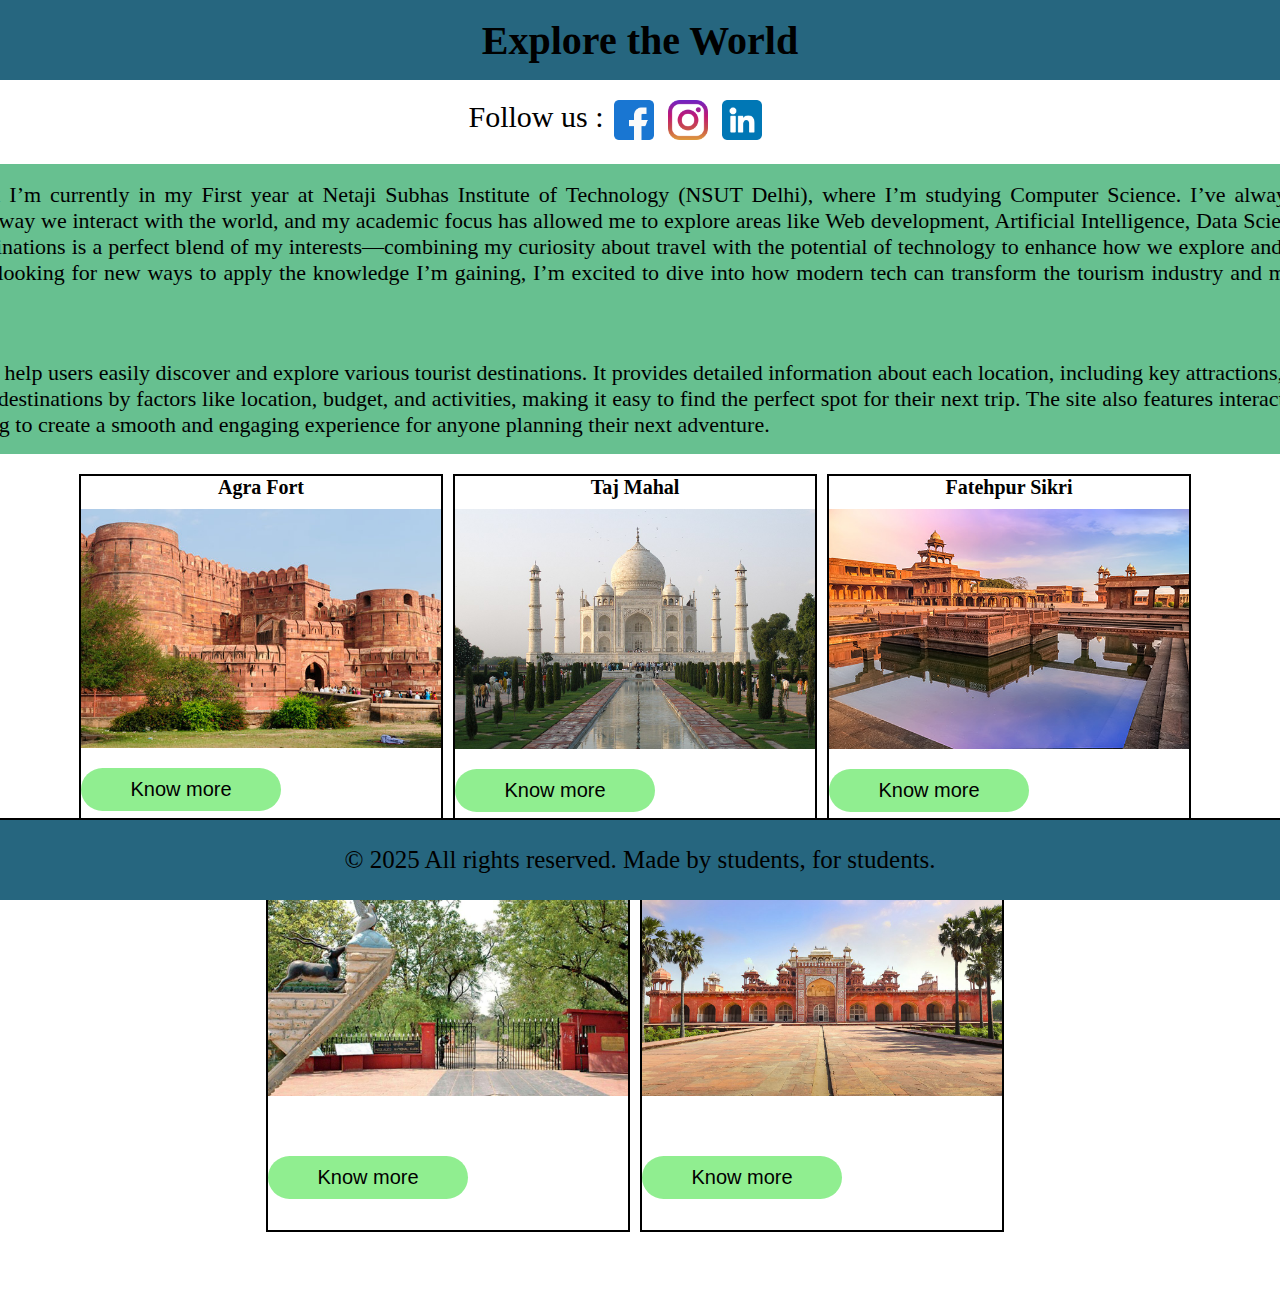
<file: index.html>
<!DOCTYPE html>
<html lang="en">
<head>
    <meta charset="UTF-8">
    <meta name="viewport" content="width=device-width, initial-scale=1.0">
    <title> Tourist Guide </title>
    <link rel="stylesheet" href="style.css">
</head>
<body>

    <header>
        <h2> Explore the World</h2> <!-- this is heading -->
    </header>

    <div id="container">
        <p> Follow us : </p> <!-- This is contact us page-->
        <div id="contact us">
            <a href="#"><img src="facebook.png" style="width: 40px; padding-right: 10px; padding-left: 10px;"></a>
            <a href="https://www.instagram.com/agrimgoyal5/"><img src="instagram.png" style="width: 40px; padding-right: 10px;"></a>                
            <a href="#"><img src="linkedin.png" style="width: 40px; padding-right: 50px;"></a>
        </div>
    </div>

    <!--Now introduction div-->

    <div id="intro">
        <p class="para"> Hi, I’m Agrim Goyal, and I’m currently in my First year at Netaji Subhas Institute of Technology (NSUT Delhi), where I’m studying Computer Science. I’ve always been fascinated by how technology can change the way we interact with the world, and my academic focus has allowed me to explore areas like Web development, Artificial Intelligence, Data Science, Machine Learning etc. This project on tourist destinations is a perfect blend of my interests—combining my curiosity about travel with the potential of technology to enhance how we explore and experience new places. As someone who's constantly looking for new ways to apply the knowledge I’m gaining, I’m excited to dive into how modern tech can transform the tourism industry and make it more accessible and engaging for everyone.</p>

        <p class="para" style="padding-top: 30px;"> My webpage is designed to help users easily discover and explore various tourist destinations. It provides detailed information about each location, including key attractions, local culture, and practical travel tips. Users can filter destinations by factors like location, budget, and activities, making it easy to find the perfect spot for their next trip. The site also features interactive maps, traveler reviews, and booking options, aiming to create a smooth and engaging experience for anyone planning their next adventure.</p>
    </div>

    <main>
        <div class="places">
            <div class= "touristdes">
                <h4 style="text-align: center;"> Agra Fort</h4>
                <img src="Locations/images/agar fort/agrafort.jpg" style="width: 360px;">
                <a href="Locations/agrafort.html"><button> Know more</button></a>
            </div>

            <div class="touristdes">
                <h4 style="text-align: center;"> Taj Mahal</h4>
                <img src="Locations/images/taj mahal/Taj mahal.jpg" style="width: 360px;">
                <a href="Locations/tajmahal.html"><button> Know more </button></a>
            </div>

            <div class="touristdes">
                <h4 style="text-align: center;"> Fatehpur Sikri </h4>
                <img src="Locations/images/fatehpur sikri/Fatehpur-Sikri_600.jpg" style="width: 360px;">
                <a href="Locations/fatehpur.html"><button> Know more </button></a>
            </div>

            <div class="touristdes">
                <h4 style="text-align: center;"> Keoladeo National Park </h4>
                <img src="Locations/images/Keoladeo National Park/Keoladeo-National-Park-1024x576.jpg" style="width: 360px;">
                <a href="Locations/KeoladeoNationalPark.html"><button style="margin-top: 60px;"> Know more </button></a>
            </div>

            <div class="touristdes">
                <h4 style="text-align: center;"> Sikandra </h4>
                <img src="Locations/images/sikandra/sikandra-agra-uttar-pradesh-1-attr-hero.jpg" style="width: 360px;">
                <a href="Locations/sikandra.html"><button style="margin-top: 60px;"> Know more </button></a>
            </div>
        </div>
    </main>

    <br><br><br>

    <footer>
        <p>© 2025 All rights reserved. Made by students, for students. </p> 
    </footer>

</body>
</html>
</file>
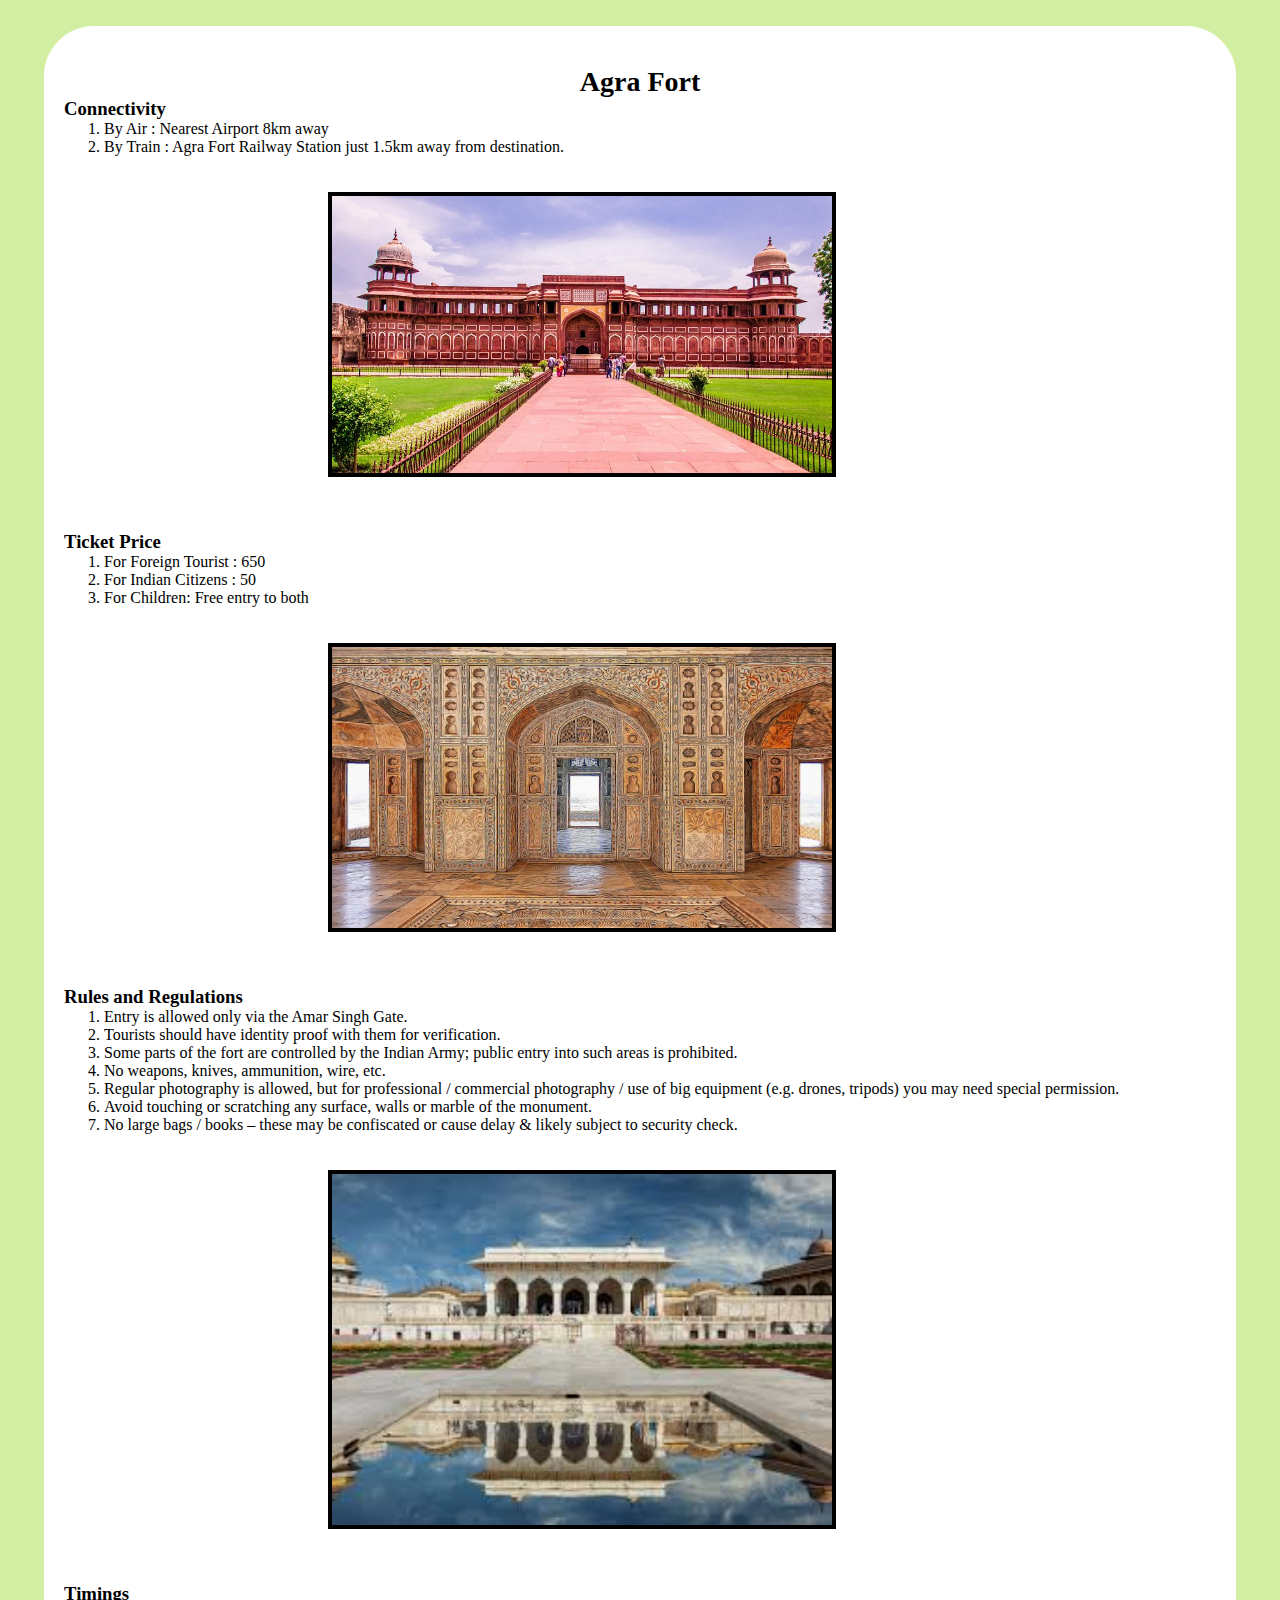
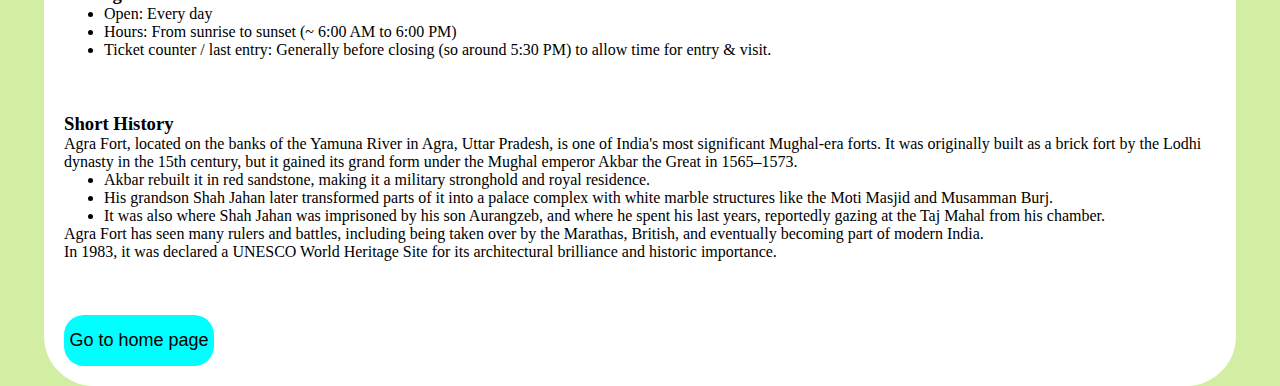
<file: Locations/agrafort.html>
<!DOCTYPE html>
<html lang="en">
<head>
    <meta charset="UTF-8">
    <meta name="viewport" content="width=device-width, initial-scale=1.0">
    <title>Taj Mahal</title>
    <link rel="stylesheet" href="style.css">
</head>
<body>
    <div class="main">
        <h1 style="margin-top:20px; font-size: 28px; text-align: center;"> Agra Fort </h1>

        <div class="connectivity">
            <h3> Connectivity</h3>
            <ol>
                <li> By Air : Nearest Airport 8km away</li>
                <li> By Train : Agra Fort Railway Station just 1.5km away from destination.</li>
            </ol>
            <br><br>
            <div class="images"> <img src="images/agar fort/1.jpg"></div>
            </div>
        <br><br><br>
        <div class="ticketprice">
            <h3> Ticket Price </h3>
            <ol>
                <li>  For Foreign Tourist : 650 </li>

                <li> For Indian Citizens : 50</li>

                <li> For Children: Free entry to both
                </li>
            </ol>
            <br><br>
            
            <div class="images"><img src="images/agar fort/2.jpg"></div>
        </div>
        <br><br><br>

        <div class="rules">
            <h3> Rules and Regulations</h3>
            <ol>
                <li>Entry is allowed only via the Amar Singh Gate.</li>
                <li>Tourists should have identity proof with them for verification.</li>
                <li>Some parts of the fort are controlled by the Indian Army; public entry into such areas is prohibited.</li>
                <li>No weapons, knives, ammunition, wire, etc.</li>
                <li>Regular photography is allowed, but for professional / commercial photography / use of big equipment (e.g. drones, tripods) you may need special permission.</li>
                <li>Avoid touching or scratching any surface, walls or marble of the monument.</li>
                <li>No large bags / books – these may be confiscated or cause delay & likely subject to security check.</li>
            </ol>
            <br><br>
            <div class="images"><img src="images/agar fort/3.jpg"></div>
        </div>
        <br><br><br>

        <div class="timings">
            <h3>Timings</h3>
            <ul>
                <li>
                    Open: Every day
                </li>
                <li>Hours: From sunrise to sunset (~ 6:00 AM to 6:00 PM)</li>
                <li>Ticket counter / last entry: Generally before closing (so around 5:30 PM) to allow time for entry & visit.</li>
            </ul>
        </div>
        <br><br><br>
        <div class="shorthistory">
            <h3> Short History</h3>
            <p>Agra Fort, located on the banks of the Yamuna River in Agra, Uttar Pradesh, is one of India's most significant Mughal-era forts. It was originally built as a brick fort by the Lodhi dynasty in the 15th century, but it gained its grand form under the Mughal emperor Akbar the Great in 1565–1573.</p>

            <ul>
                <li> Akbar rebuilt it in red sandstone, making it a military stronghold and royal residence.</li>
                <li>His grandson Shah Jahan later transformed parts of it into a palace complex with white marble structures like the Moti Masjid and Musamman Burj.</li>
                <li>It was also where Shah Jahan was imprisoned by his son Aurangzeb, and where he spent his last years, reportedly gazing at the Taj Mahal from his chamber.</li>
            </ul>
            <p>Agra Fort has seen many rulers and battles, including being taken over by the Marathas, British, and eventually becoming part of modern India.</p>
            <p>In 1983, it was declared a UNESCO World Heritage Site for its architectural brilliance and historic importance.</p>
        </div>
        <br><br><br>
        <a href="../index.html"><button> Go to home page</button></a>
    </div>
</body>
</html>
</file>
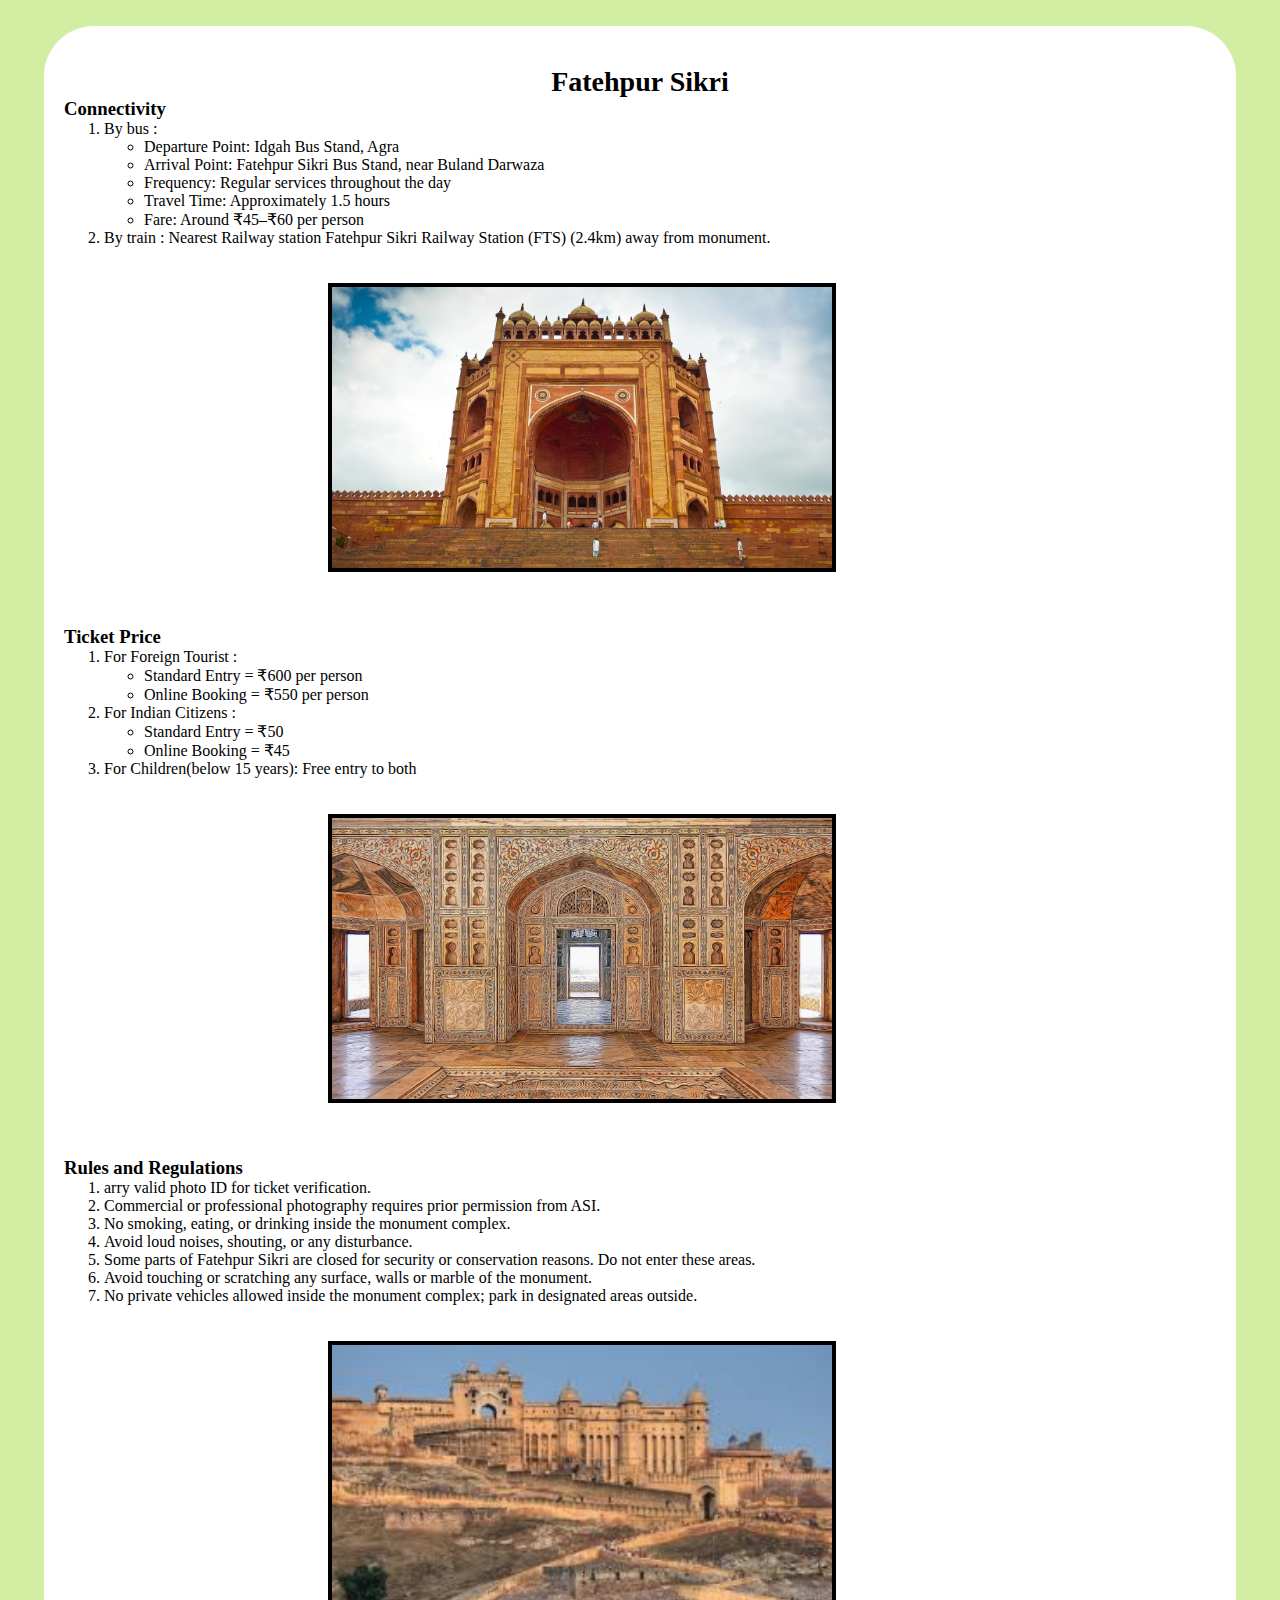
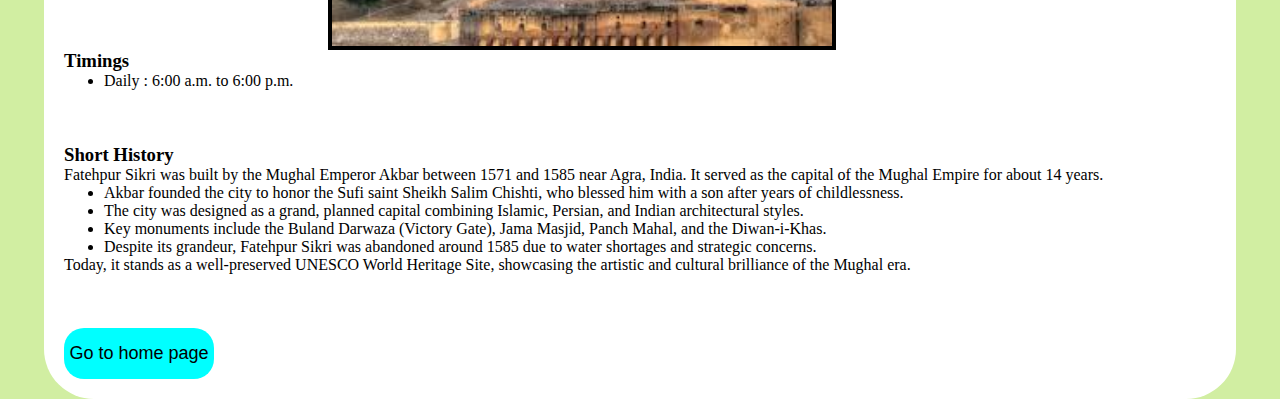
<file: Locations/fatehpur.html>
<!DOCTYPE html>
<html lang="en">
<head>
    <meta charset="UTF-8">
    <meta name="viewport" content="width=device-width, initial-scale=1.0">
    <title>Document</title>
    <link rel="stylesheet" href="style.css"> 
</head>
<body>
            <div class="main">
        <h1 style="margin-top:20px; font-size: 28px; text-align: center;"> Fatehpur Sikri</h1>

        <div class="connectivity">
            <h3> Connectivity</h3>
            <ol>
                <li> By bus :
                    <ul>
                        <li>Departure Point: Idgah Bus Stand, Agra </li>
                        <li> Arrival Point: Fatehpur Sikri Bus Stand, near Buland Darwaza</li>
                        <li>Frequency: Regular services throughout the day</li>
                        <li>Travel Time: Approximately 1.5 hours</li>
                        <li>Fare: Around ₹45–₹60 per person</li>
                    </ul>
                </li>

                <li> By train : Nearest Railway station Fatehpur Sikri Railway Station (FTS) (2.4km) away from monument.</li>
            </ol>
            <br><br>
            <div class="images"> <img src="images/fatehpur sikri/1.jpg"></div>
            </div>
        <br><br><br>
        <div class="ticketprice">
            <h3> Ticket Price </h3>
            <ol>
                <li>  For Foreign Tourist : 
                    <ul>
                        <li> 
                            Standard Entry = ₹600 per person
                        </li>
                        <li>
                            Online Booking = ₹550 per person    
                        </li>
                    </ul> 
                </li>

                <li> For Indian Citizens : 
                    <ul>
                        <li>Standard Entry = ₹50</li> <!--₹-->
                        <li>Online Booking = ₹45</li>
                    </ul>
                </li>

                <li> For Children(below 15 years): Free entry to both
                </li>
            </ol>
            <br><br>
            <div class="images"><img src="images/agar fort/2.jpg"></div>
        </div>
        <br><br><br>

        <div class="rules">
            <h3> Rules and Regulations</h3>
            <ol>
                <li>arry valid photo ID for ticket verification.</li>
                <li>Commercial or professional photography requires prior permission from ASI.</li>
                <li>No smoking, eating, or drinking inside the monument complex.</li>
                <li>Avoid loud noises, shouting, or any disturbance.</li>
                <li>Some parts of Fatehpur Sikri are closed for security or conservation reasons. Do not enter these areas.</li>
                <li>Avoid touching or scratching any surface, walls or marble of the monument.</li>
                <li>No private vehicles allowed inside the monument complex; park in designated areas outside.</li>
            </ol>
            <br><br>
            <div class="images"><img src="images/fatehpur sikri/3.jpg"></div>
        </div>

        <div class="timings">
           <h3> Timings </h3>
            <ul>
                <li>Daily : 6:00 a.m. to 6:00 p.m.  </li>
            </ul>
        </div>
        <br><br><br>
        <div class="shorthistory">
            <h3> Short History</h3>
            <p>Fatehpur Sikri was built by the Mughal Emperor Akbar between 1571 and 1585 near Agra, India. It served as the capital of the Mughal Empire for about 14 years.</p>
            <ul>
                <li>Akbar founded the city to honor the Sufi saint Sheikh Salim Chishti, who blessed him with a son after years of childlessness.</li>
                <li>The city was designed as a grand, planned capital combining Islamic, Persian, and Indian architectural styles.</li>
                <li>Key monuments include the Buland Darwaza (Victory Gate), Jama Masjid, Panch Mahal, and the Diwan-i-Khas.</li>
                <li>Despite its grandeur, Fatehpur Sikri was abandoned around 1585 due to water shortages and strategic concerns.</li>
            </ul>
            <p>Today, it stands as a well-preserved UNESCO World Heritage Site, showcasing the artistic and cultural brilliance of the Mughal era.</p>
        </div>
        <br><br><br>
        <a href="../index.html"><button> Go to home page</button></a>
    </div>
</body>
</html>
</file>
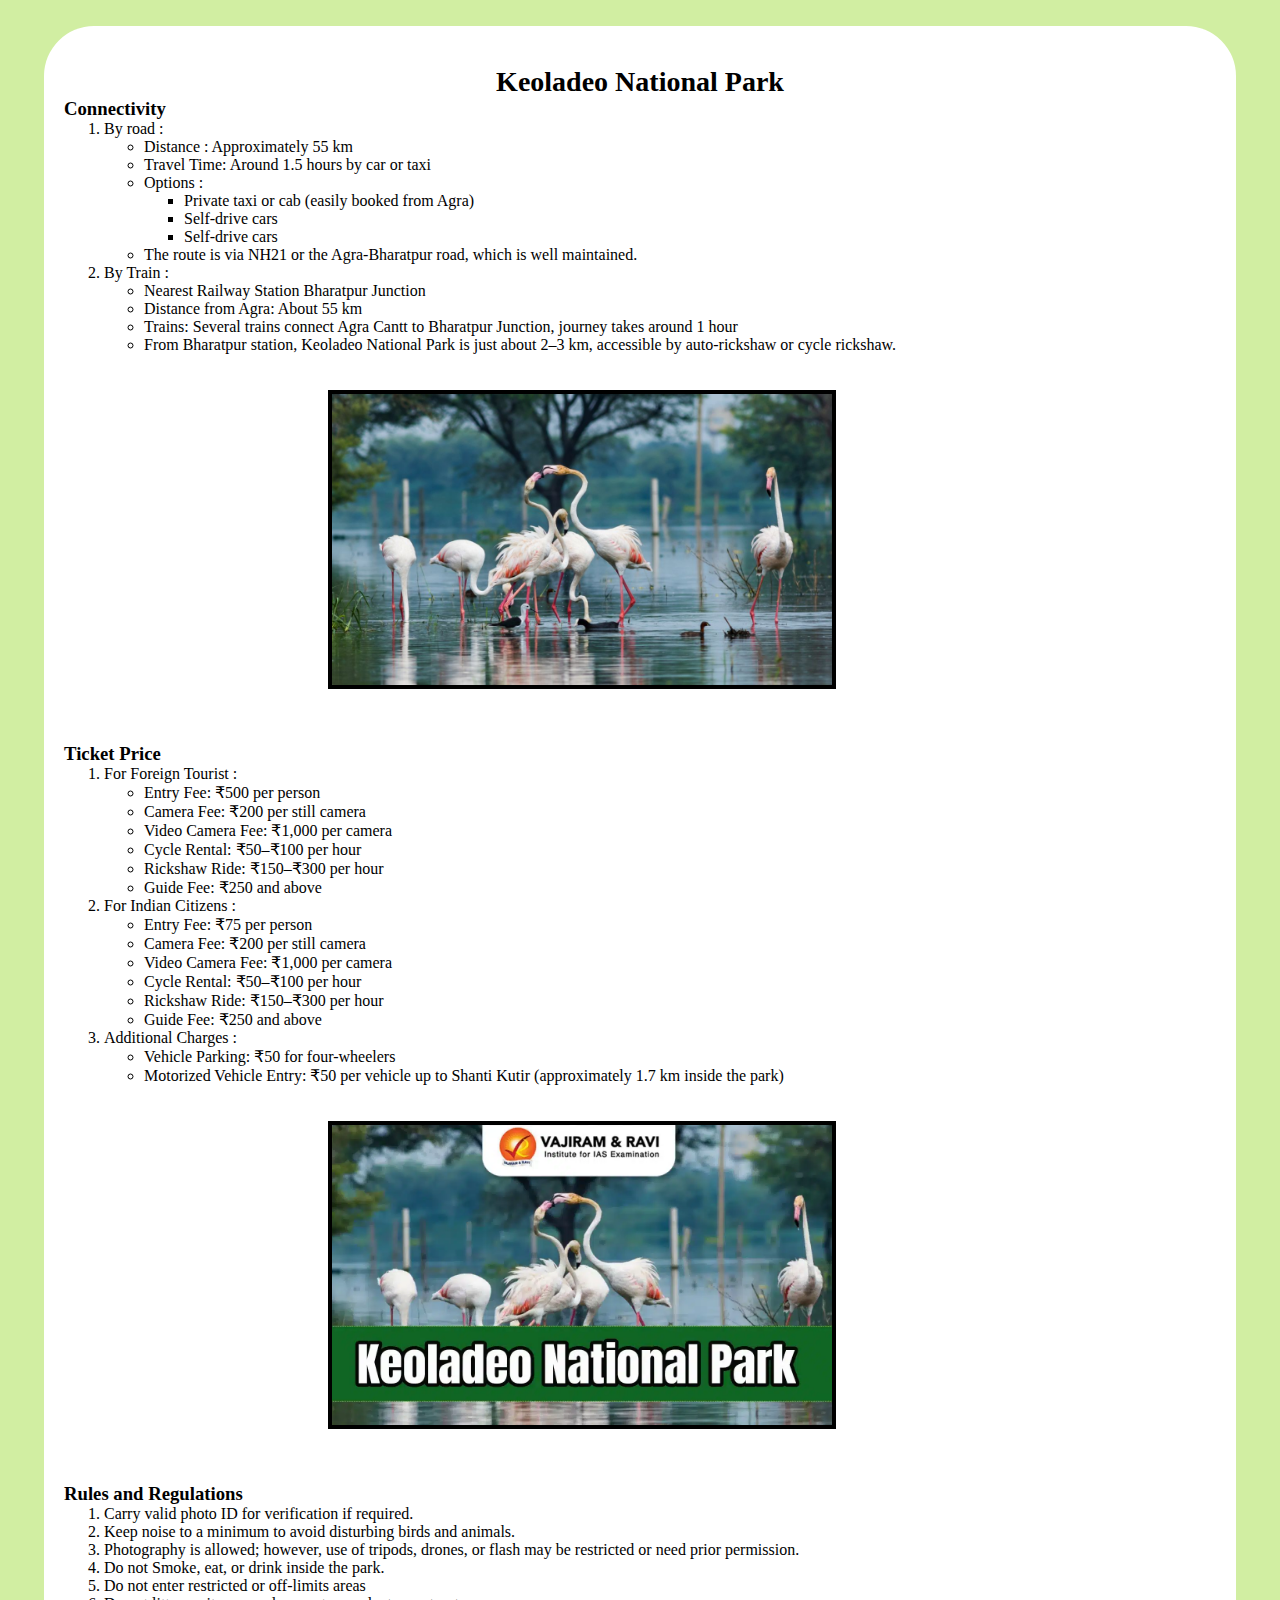
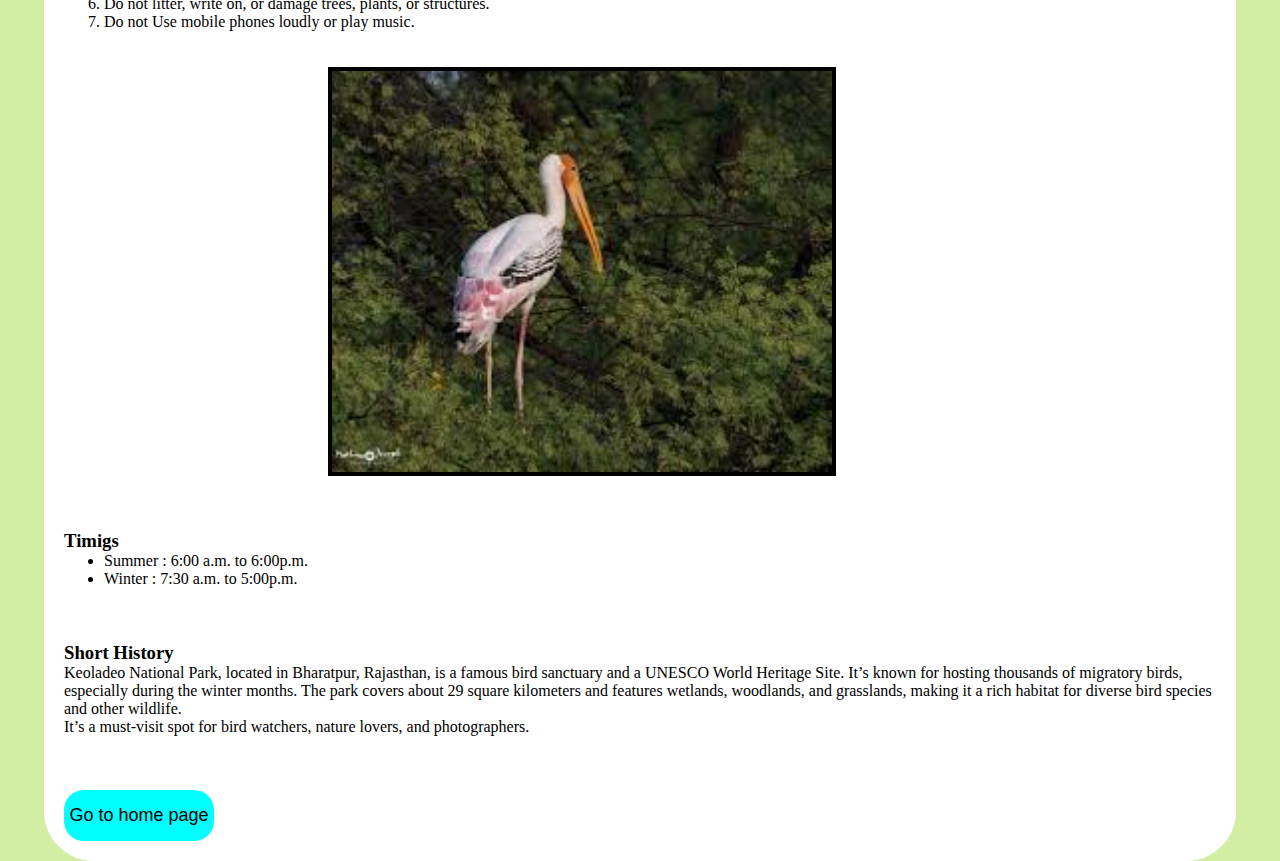
<file: Locations/KeoladeoNationalPark.html>
<!DOCTYPE html>
<html lang="en">
<head>
    <meta charset="UTF-8">
    <meta name="viewport" content="width=initial-scale=1.0">
    <title>Document</title>
    <link rel="stylesheet" href="style.css"> 
</head>
<body>
            <div class="main">
        <h1 style="margin-top:20px; font-size: 28px; text-align: center;"> Keoladeo National Park</h1>

        <div class="connectivity">
            <h3> Connectivity</h3>
            <ol>
                <li> By road : 
                    <ul>
                        <li> Distance : Approximately 55 km</li>
                        <li>Travel Time: Around 1.5 hours by car or taxi</li>
                        <li>Options :
                            <ul>
                                <li>Private taxi or cab (easily booked from Agra)</li>
                                <li>Self-drive cars</li>
                                <li>Self-drive cars</li>
                            </ul>
                        </li>
                        <li> The route is via NH21 or the Agra-Bharatpur road, which is well maintained.</li>
                    </ul>
                </li>
                <li> By Train : 
                    <ul>
                        <li>
                            Nearest Railway Station Bharatpur Junction
                        </li>
                        <li> Distance from Agra: About 55 km</li>
                        <li>Trains: Several trains connect Agra Cantt to Bharatpur Junction, journey takes around 1 hour</li>
                        <li>From Bharatpur station, Keoladeo National Park is just about 2–3 km, accessible by auto-rickshaw or cycle rickshaw.</li>
                    </ul></li>
            </ol>
            <br><br>
            <div class="images"> <img src="images/Keoladeo National Park/1.jpg"></div>
            </div>
        <br><br><br>
        <div class="ticketprice">
            <h3> Ticket Price </h3>
            <ol>
                <li>  For Foreign Tourist : 
                   <ul>
                        <li>Entry Fee: ₹500 per person</li> <!--₹-->
                        <li>Camera Fee: ₹200 per still camera</li>
                        <li>Video Camera Fee: ₹1,000 per camera</li>
                        <li>Cycle Rental: ₹50–₹100 per hour</li>
                        <li>Rickshaw Ride: ₹150–₹300 per hour</li>
                        <li>Guide Fee: ₹250 and above</li>
                    </ul>
                </li>

                <li> For Indian Citizens : 
                    <ul>
                        <li>Entry Fee: ₹75 per person</li> <!--₹-->
                        <li>Camera Fee: ₹200 per still camera</li>
                        <li>Video Camera Fee: ₹1,000 per camera</li>
                        <li>Cycle Rental: ₹50–₹100 per hour</li>
                        <li>Rickshaw Ride: ₹150–₹300 per hour</li>
                        <li>Guide Fee: ₹250 and above</li>
                    </ul>
                </li>

                <li>Additional Charges :
                    <ul>
                        <li>Vehicle Parking: ₹50 for four-wheelers</li>
                        <li>Motorized Vehicle Entry: ₹50 per vehicle up to Shanti Kutir (approximately 1.7 km inside the park)</li>
                    </ul>
                </li>
            </ol>
            <br><br>
            
            <div class="images"><img src="images/Keoladeo National Park/2.webp"></div>
        </div>
        <br><br><br>

        <div class="rules">
            <h3> Rules and Regulations</h3>
            <ol>
                <li>Carry valid photo ID for verification if required.</li>
                <li>Keep noise to a minimum to avoid disturbing birds and animals.</li>
                <li>Photography is allowed; however, use of tripods, drones, or flash may be restricted or need prior permission.</li>
                <li>Do not Smoke, eat, or drink inside the park.</li>
                <li>Do not enter restricted or off-limits areas</li>
                <li>Do not litter, write on, or damage trees, plants, or structures.</li>
                <li>Do not Use mobile phones loudly or play music.</li>
            </ol>
            <br><br>
            <div class="images"><img src="images/Keoladeo National Park/3.jpg"></div>

        </div>
        <br><br><br>

        <div class="timings">
            <h3> Timigs</h3>
            <ul>
                <li>Summer : 6:00 a.m. to 6:00p.m.</li>     
                <li>Winter : 7:30 a.m. to 5:00p.m.</li>           
            </ul>
        </div>
        <br><br><br>
        <div class="shorthistory">
            <h3> Short History</h3>
            <p>Keoladeo National Park, located in Bharatpur, Rajasthan, is a famous bird sanctuary and a UNESCO World Heritage Site. It’s known for hosting thousands of migratory birds, especially during the winter months. The park covers about 29 square kilometers and features wetlands, woodlands, and grasslands, making it a rich habitat for diverse bird species and other wildlife.</p>

            <p>It’s a must-visit spot for bird watchers, nature lovers, and photographers.</p>
        </div>
        <br><br><br>
        <a href="../index.html"><button> Go to home page</button></a>
</body>
</html>
</file>
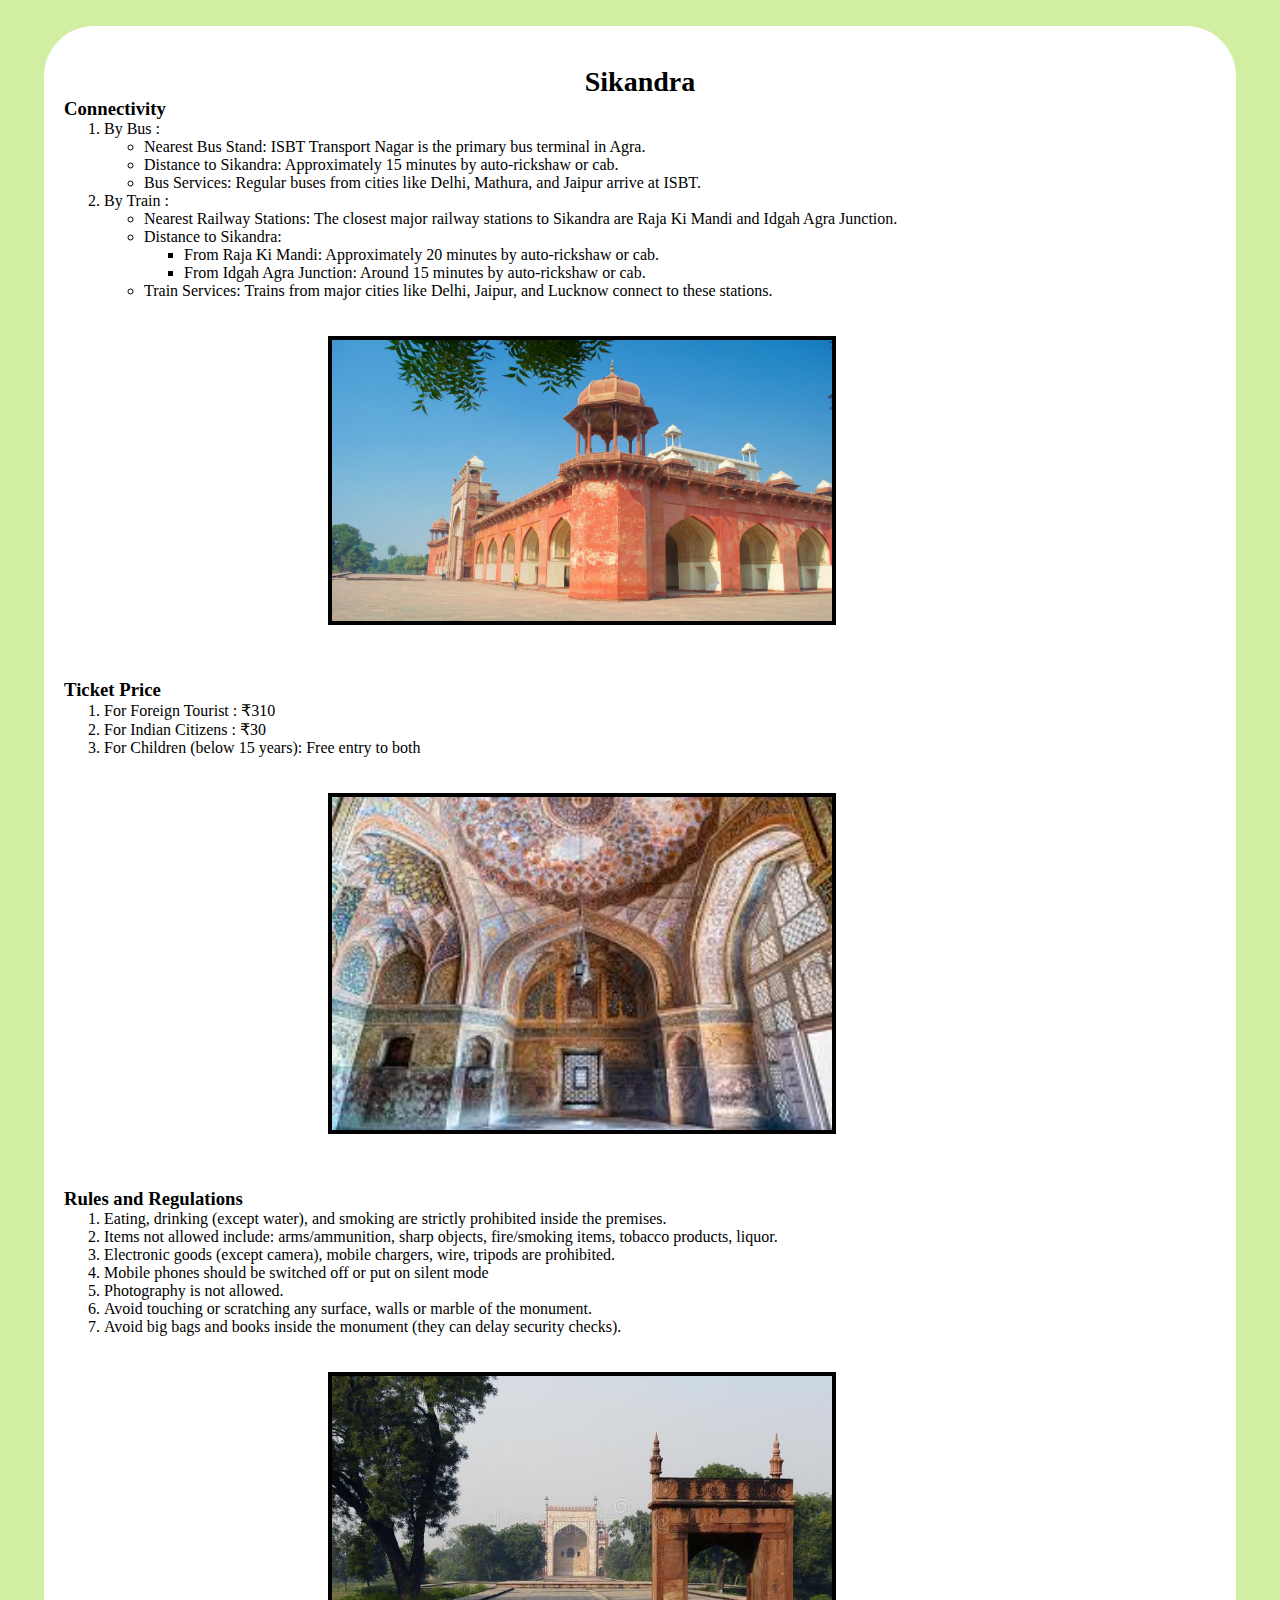
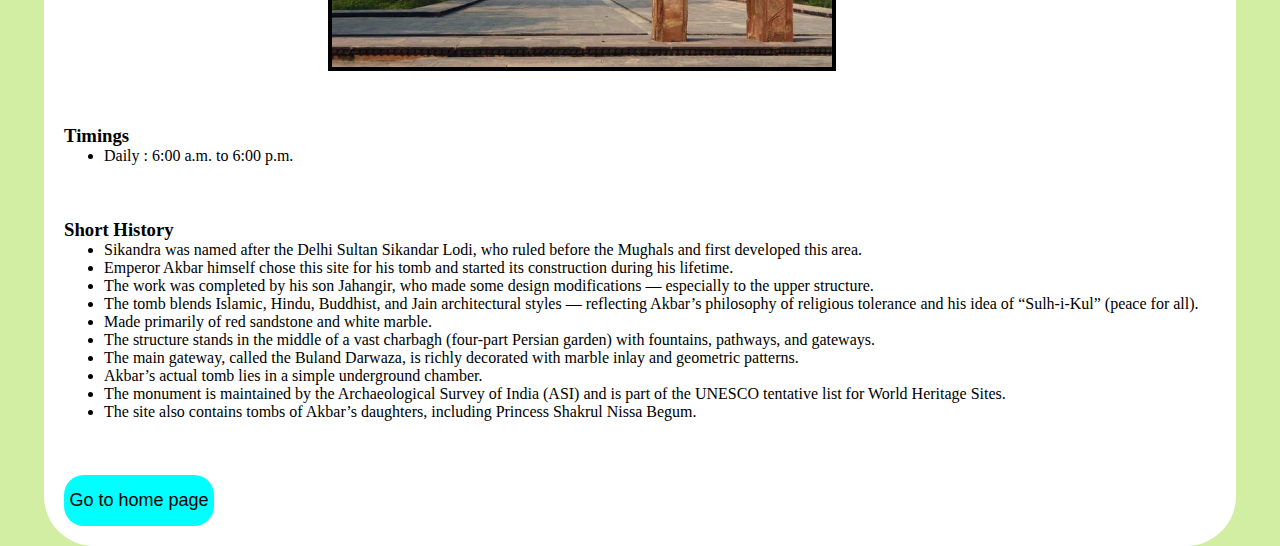
<file: Locations/sikandra.html>
<!DOCTYPE html>
<html lang="en">
<head>
    <meta charset="UTF-8">
    <meta name="viewport" content="width=device-width, initial-scale=1.0">
    <title>Document</title>
    <link rel="stylesheet" href="style.css">    
</head>
<body>
            <div class="main">
        <h1 style="margin-top:20px; font-size: 28px; text-align: center;"> Sikandra </h1>

        <div class="connectivity">
            <h3> Connectivity</h3>
            <ol>
                <li> By Bus : 
                    <ul>
                        <li>Nearest Bus Stand: ISBT Transport Nagar is the primary bus terminal in Agra.</li>
                        <li>Distance to Sikandra: Approximately 15 minutes by auto-rickshaw or cab.</li>
                        <li>Bus Services: Regular buses from cities like Delhi, Mathura, and Jaipur arrive at ISBT.</li>
                    </ul>
                </li>

                <li> By Train :
                    <ul>
                        <li>Nearest Railway Stations: The closest major railway stations to Sikandra are Raja Ki Mandi and Idgah Agra Junction.</li>
                        <li>Distance to Sikandra:
                            <ul>
                                <li>From Raja Ki Mandi: Approximately 20 minutes by auto-rickshaw or cab.</li>
                                <li>From Idgah Agra Junction: Around 15 minutes by auto-rickshaw or cab.</li>
                            </ul>
                        </li>
                        <li>Train Services: Trains from major cities like Delhi, Jaipur, and Lucknow connect to these stations.</li>
                    </ul>
                </li>
            </ol>
            <br><br>
            <div class="images"> <img src="images/sikandra/1.webp"></div>
            </div>
        <br><br><br>
        <div class="ticketprice">
            <h3> Ticket Price </h3>
            <ol>
                <li>  For Foreign Tourist : ₹310
                </li>

                <li> For Indian Citizens : ₹30
                </li>

                <li> For Children (below 15 years): Free entry to both
                </li>
            </ol>
            <br><br>
            
            <div class="images"><img src="images/sikandra/2.jpg"></div>
        </div>
        <br><br><br>

        <div class="rules">
            <h3> Rules and Regulations</h3>
            <ol>
                <li>Eating, drinking (except water), and smoking are strictly prohibited inside the premises.</li>
                <li>Items not allowed include: arms/ammunition, sharp objects, fire/smoking items, tobacco products, liquor.</li>
                <li>Electronic goods (except camera), mobile chargers, wire, tripods are prohibited.</li>
                <li>Mobile phones should be switched off or put on silent mode</li>
                <li>Photography is not allowed.</li>
                <li>Avoid touching or scratching any surface, walls or marble of the monument.</li>
                <li>Avoid big bags and books inside the monument (they can delay security checks).</li>
            </ol>
            <br><br>
            <div class="images"><img src="images/sikandra/3.jpg"></div>
        </div>
        <br><br><br>
        <div class="timings">
            <h3> Timings </h3>
            <ul>
                <li>Daily : 6:00 a.m. to 6:00 p.m.  </li>
            </ul>
        </div>
        <br><br><br>
        <div class="shorthistory">
            <h3> Short History</h3>
            <ul>
                <li>Sikandra was named after the Delhi Sultan Sikandar Lodi, who ruled before the Mughals and first developed this area.</li>
                <li>Emperor Akbar himself chose this site for his tomb and started its construction during his lifetime.</li>
                <li>The work was completed by his son Jahangir, who made some design modifications — especially to the upper structure.</li>
                <li>The tomb blends Islamic, Hindu, Buddhist, and Jain architectural styles — reflecting Akbar’s philosophy of religious tolerance and his idea of “Sulh-i-Kul” (peace for all).</li>
                <li>Made primarily of red sandstone and white marble.</li>
                <li>The structure stands in the middle of a vast charbagh (four-part Persian garden) with fountains, pathways, and gateways.</li>
                <li>The main gateway, called the Buland Darwaza, is richly decorated with marble inlay and geometric patterns.</li>
                <li>Akbar’s actual tomb lies in a simple underground chamber.</li>
                <li>The monument is maintained by the Archaeological Survey of India (ASI) and is part of the UNESCO tentative list for World Heritage Sites.</li>
                <li>The site also contains tombs of Akbar’s daughters, including Princess Shakrul Nissa Begum.</li>
            </ul>
        </div>
        <br><br><br>
        <a href="../index.html"><button> Go to home page</button></a>
</body>
</html>
</file>
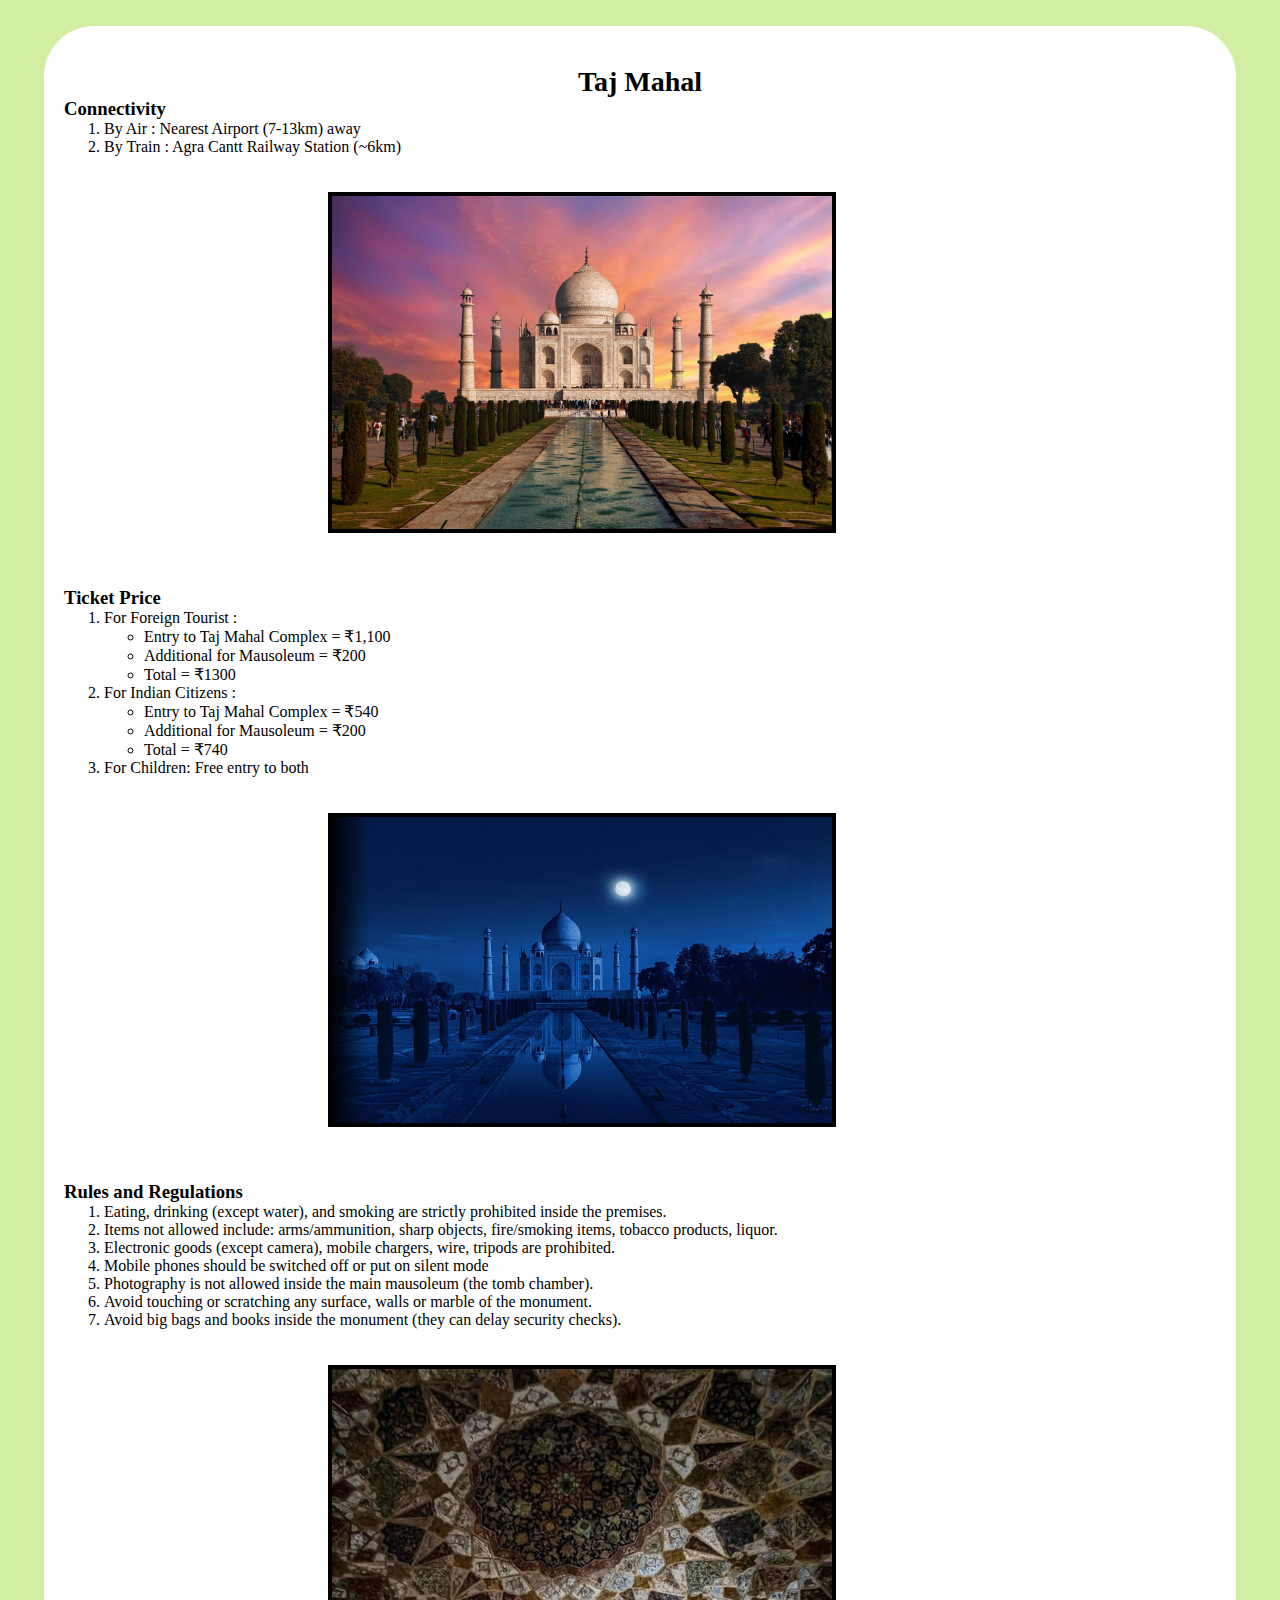
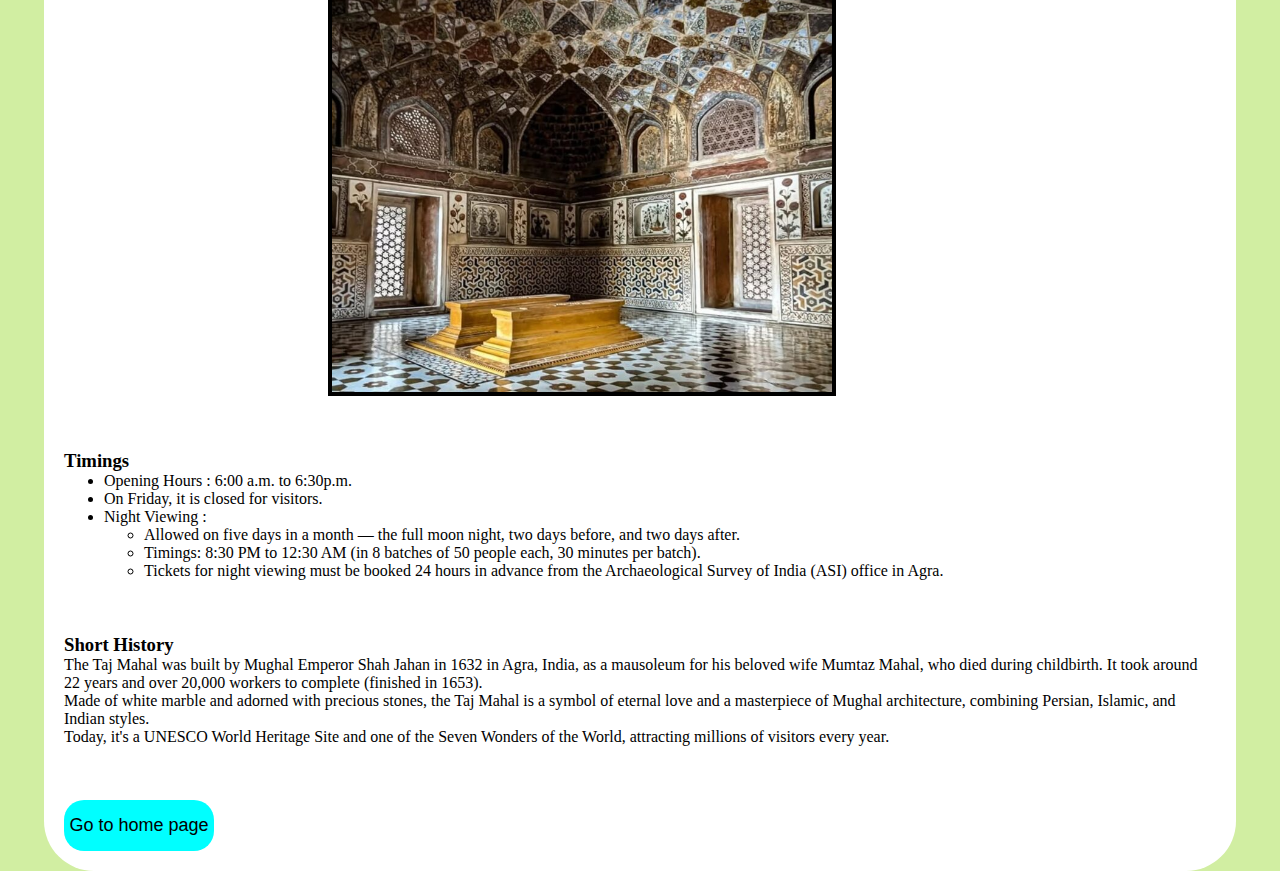
<file: Locations/tajmahal.html>
<!DOCTYPE html>
<html lang="en">
<head>
    <meta charset="UTF-8">
    <meta name="viewport" content="width=device-width, initial-scale=1.0">
    <title>Document</title>
    <link rel="stylesheet" href="style.css">
</head>
<body>
        <div class="main">
        <h1 style="margin-top:20px; font-size: 28px; text-align: center;"> Taj Mahal</h1>

        <div class="connectivity">
            <h3> Connectivity</h3>
            <ol>
                <li> By Air : Nearest Airport (7-13km) away</li>
                <li> By Train : Agra Cantt Railway Station (~6km)</li>
            </ol>
            <br><br>
            <div class="images"> <img src="images/taj mahal/1.jpg"></div>
            </div>
        <br><br><br>
        <div class="ticketprice">
            <h3> Ticket Price </h3>
            <ol>
                <li>  For Foreign Tourist : 
                    <ul>
                        <li> 
                            Entry to Taj Mahal Complex = ₹1,100
                        </li>
                        <li>
                            Additional for Mausoleum = ₹200
                        </li>
                        <li>
                            Total = ₹1300 
                        </li>
                    </ul> 
                </li>

                <li> For Indian Citizens : 
                    <ul>
                        <li>Entry to Taj Mahal Complex = ₹540</li> <!--₹-->
                        <li>Additional for Mausoleum = ₹200</li>
                        <li> Total = ₹740</li>
                    </ul>
                </li>

                <li> For Children: Free entry to both
                </li>
            </ol>
            <br><br>
            
            <div class="images"><img src="images/taj mahal/2.jpg"></div>
        </div>
        <br><br><br>

        <div class="rules">
            <h3> Rules and Regulations</h3>
            <ol>
                <li>Eating, drinking (except water), and smoking are strictly prohibited inside the premises.</li>
                <li>Items not allowed include: arms/ammunition, sharp objects, fire/smoking items, tobacco products, liquor.</li>
                <li>Electronic goods (except camera), mobile chargers, wire, tripods are prohibited.</li>
                <li>Mobile phones should be switched off or put on silent mode</li>
                <li>Photography is not allowed inside the main mausoleum (the tomb chamber).</li>
                <li>Avoid touching or scratching any surface, walls or marble of the monument.</li>
                <li>Avoid big bags and books inside the monument (they can delay security checks).</li>
            </ol>
            <br><br>
            <div class="images"><img src="images/taj mahal/3.jpg"></div>
        </div>
        <br><br><br>
        <div class="timings">
            <h3> Timings </h3>
            <ul>
                <li>
                    Opening Hours : 6:00 a.m. to 6:30p.m.
                </li>
                <li> On Friday, it is closed for visitors.</li>

                <li> Night Viewing :
                    <ul>
                        <li>Allowed on five days in a month — the full moon night, two days before, and two days after.</li>
                        <li>Timings: 8:30 PM to 12:30 AM (in 8 batches of 50 people each, 30 minutes per batch).</li>
                        <li>Tickets for night viewing must be booked 24 hours in advance from the Archaeological Survey of India (ASI) office in Agra.</li>
                    </ul>
                </li>
            </ul>
        </div>
        <br><br><br>
        <div class="shorthistory">
            <h3> Short History</h3>
            <p>The Taj Mahal was built by Mughal Emperor Shah Jahan in 1632 in Agra, India, as a mausoleum for his beloved wife Mumtaz Mahal, who died during childbirth. It took around 22 years and over 20,000 workers to complete (finished in 1653).</p>

            <p>Made of white marble and adorned with precious stones, the Taj Mahal is a symbol of eternal love and a masterpiece of Mughal architecture, combining Persian, Islamic, and Indian styles.</p>

            <p>Today, it's a UNESCO World Heritage Site and one of the Seven Wonders of the World, attracting millions of visitors every year.</p>
        </div>
        <br><br><br>
        <a href="../index.html"><button> Go to home page</button></a>
    </div>
</body>
</html>
</file>
<file: style.css>
*{
    margin: 0;
    border: 0;
    padding: 0;
}

body {
    display: flex;
    flex-direction: column;
    align-items: center;
    justify-content: space-between;
}

header {
    width: 100%;
    height: 80px;
    background-color: #26667F;
    display: flex;
    align-items: center;
    justify-content: center;
}

header h2 {
    font-size: 40px;
}

#container {
    display: flex;
    justify-content: flex-end;
    padding-top: 20px;
    padding-bottom: 20px;
}

#container p {
    font-size: 30px;
}

#intro {
    display: flex;
    flex-direction: column;
    height: 290px;
    background-color: #67C090;
    width: 1800px; 
    border-radius: 20px; 
    margin-bottom: 20px;
}

.para {
    font-size: 22px;
    padding: 18px;
    text-align: justify;
}

footer {
    position: fixed;
    bottom: 0px;
    display: flex;
    align-items: center;
    justify-content: center;
    width: 100%;
    height: 80px;
    background-color:#26667F;
    border-top: 2px solid black ;
}

footer p {
    font-size: 25px;
}

.touristdes {
    display: flex;
    flex-direction: column;
    height: 370px;
    border: 2px solid black;
    margin-right: 10px;
    margin-bottom: 10px ;
}

.touristdes h4 {
    font-size: 20px;
    padding-bottom: 10px;
}

.touristdes button {
    display:flex;
    width: 200px;
    margin-top: 20px;
    padding-top: 10px;
    padding-bottom: 10px;
    justify-content: center;
    font-size: 20px;
    border-radius: 50px;
    background-color: lightgreen;
    cursor: pointer;
}

a {
    text-decoration: none;
}

.places {
    display: flex;
    width: 100%;
    justify-content: center;
    flex-wrap: wrap ;
}
</file>
<file: Locations/style.css>
* {
    margin: 0;
    border: 0;
}

body {
    display: flex;
    justify-content: center;
    align-items: center;
    background-color: #d1eea2;  
}

.main {
    margin-top: 2%;
    display: flex;
    flex-direction: column;
    padding-left: 25px;
    width: 90%;
    background-color: white;
    border-radius: 50px;
    padding: 20px;
}
.images {
    width: 90%;
    display: flex;
    flex-direction: column;
    align-items: center;
}
.images img {
    border : 4px solid black;
    width: 500px;
}

button {
    display: block;
    width: 150px;
    padding: 15px 0;
    border-radius: 20px;
    background-color: aqua;
    font-size: 18px;
    cursor: pointer;
}

a {
    text-decoration: none;
}
</file>
